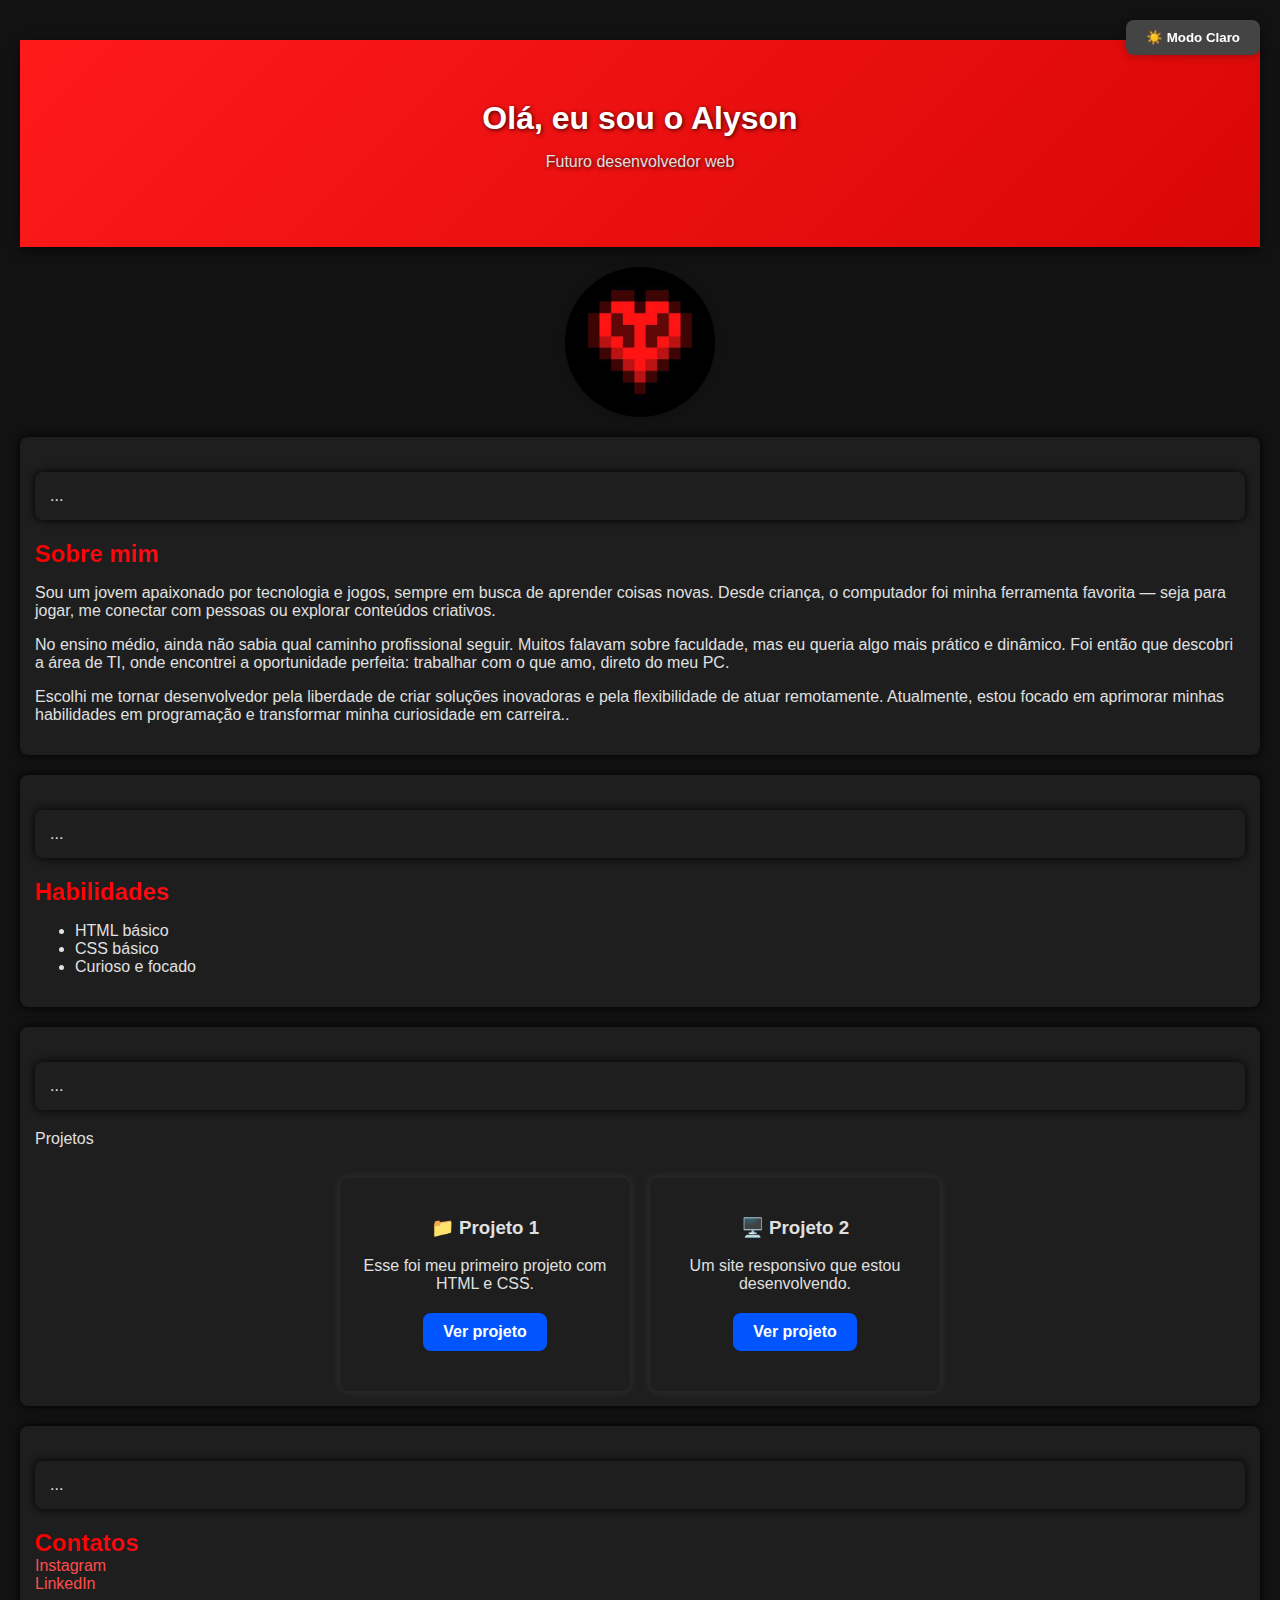
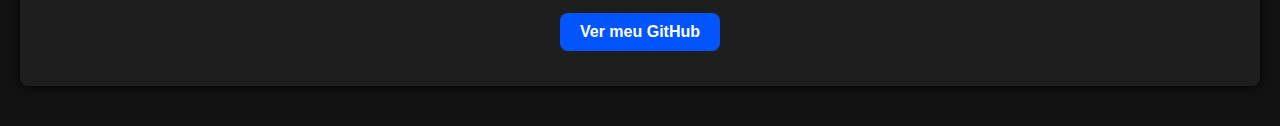
<file: index.html>
<!DOCTYPE html>
<html lang="pt-br">
<head>
  <meta charset="UTF-8">
  <meta name="viewport" content="width=device-width, initial-scale=1.0">
  <title>Portifólio do Alyson C</title>
  <link rel="stylesheet" href="style.css">
</head>
<body>
<button id="toggle-tema">🌙 Alterar Tema</button>
 <nav class="navbar">
   <sapan class="menu-toggle" id="menu-toggle">☰</span>
   <ul class="menu" id="menu">
     <li><a href="#sobre">Sobre</a></li>
     <li><a href="#habilidades">Habilidades</a></li>
     <li><a href="#projetos">Projetos</a></li>
     <li><a href="#contatos">Contatos</a></li>
   </ul>  
  </nav>


<script>
  const botao = document.getElementById("toggle-tema");
  const body = document.body;

  // já define texto com base no tema atual
  botao.textContent = body.classList.contains("claro")
    ? "🌙 Modo Escuro"
    : "☀️ Modo Claro";

  botao.addEventListener("click", () => {
    body.classList.toggle("claro");

    botao.textContent = body.classList.contains("claro")
      ? "🌙 Modo Escuro"
      : "☀️ Modo Claro";
  });
</script>

<script>
  const toggle = document.getElementById("menu-toggle");
  const menu = document.getElementById("menu");
  
  toggle.addEventListener("click", () => {
    menu.classList.toggle("show");
  });
</script>    

  <header>
    <h1>Olá, eu sou o Alyson</h1>
    <p>Futuro desenvolvedor web</p>
  </header>

  <img src="alyson.jpg" alt="Foto de perfil" class="perfil">

  <section>
   <section id="sobre">...</section>
    <h2>Sobre mim</h2>
    <p>Sou um jovem apaixonado por tecnologia e jogos, sempre em busca de aprender coisas novas. Desde criança, o computador foi minha ferramenta favorita — seja para jogar, me conectar com pessoas ou explorar conteúdos criativos.</p>

<p>No ensino médio, ainda não sabia qual caminho profissional seguir. Muitos falavam sobre faculdade, mas eu queria algo mais prático e dinâmico. Foi então que descobri a área de TI, onde encontrei a oportunidade perfeita: trabalhar com o que amo, direto do meu PC.</p>

<p>Escolhi me tornar desenvolvedor pela liberdade de criar soluções inovadoras e pela flexibilidade de atuar remotamente. Atualmente, estou focado em aprimorar minhas habilidades em programação e transformar minha curiosidade em carreira..</p>
  </section>

  <section>
   <section id="habilidades">...</section>
    <h2>Habilidades</h2>
    <ul>
      <li>HTML básico</li>
      <li>CSS básico</li>
      <li>Curioso e focado</li>
    </ul>
  </section>

  <section>
   <section id="projetos">...</section
    <h2>Projetos</h2>
    <div class="cards">
      <div class="card">
        <h3>📁 Projeto 1</h3>
        <p>Esse foi meu primeiro projeto com HTML e CSS.</p>
        <a href="projeto1.html" class="botao">Ver projeto</a>
      </div>
      
      <div class="card">
        <h3>🖥️ Projeto 2</h3>
        <p>Um site responsivo que estou desenvolvendo.</p>
        <a href="projeto2.html" class="botao">Ver projeto</a>
      </div>
    </div>
  </section>

  <section>
   <section id="contatos">...</section>
    <h2>Contatos</h2>
    <a href="https://www.instagram.com" target="_blank">Instagram</a><br>
    <a href="https://www.linkedin.com" target="_blank">LinkedIn</a><br>
    <a href="https://github.com" target="_blank" class="botao">Ver meu GitHub</a>
  </section>
</body>
</html>
</file>
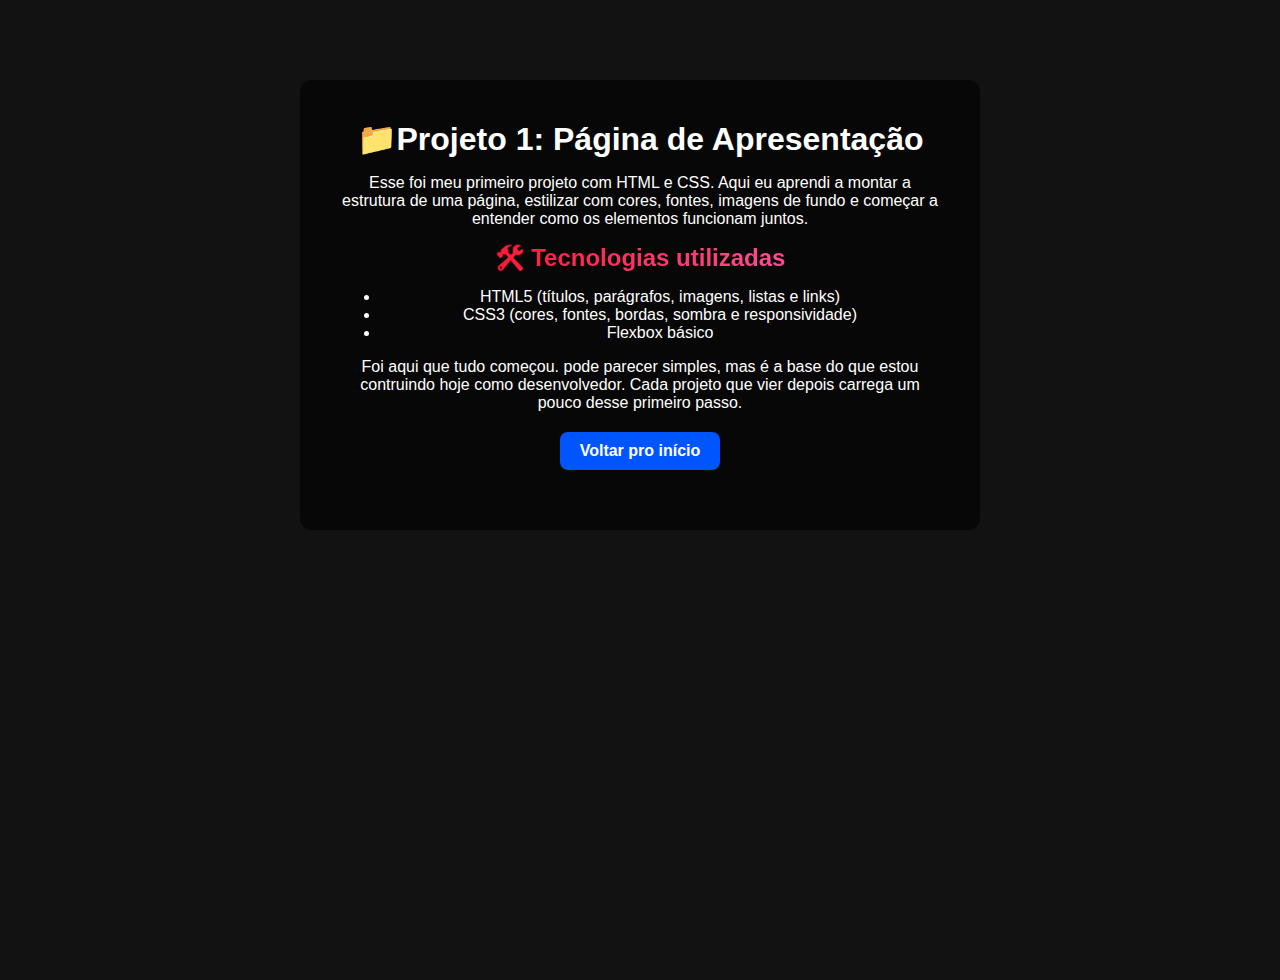
<file: projeto1.html>
<!DOCTYPE html>
<html lang="pt-br">
<head>
  <meta charset="UTF-8">
  <meta name="viewport" content="width=devices-width, initial-scale=1.0">
  <title>Projeto 1 - Página Simples</title>
  <link rel="stylesheet" href="style.css">
</head>  
<body class="projeto1">
  <div class="conteudo">
    <h1>📁Projeto 1: Página de Apresentação</h1>
    
    <p>Esse foi meu primeiro projeto com HTML e CSS. Aqui eu aprendi a montar a estrutura de uma página, estilizar com cores, fontes, imagens de fundo e começar a entender como os elementos funcionam juntos.
    </p>
    

    
    <h2>🛠️ Tecnologias utilizadas</h2>
    <ul>
      <li>HTML5 (títulos, parágrafos, imagens, listas e links)</li>
      <li>CSS3 (cores, fontes, bordas, sombra e responsividade)</li>
      <li>Flexbox básico</li>
    </ul>
    
    <p>
       Foi aqui que tudo começou. pode parecer simples, mas é a base do que estou contruindo hoje como desenvolvedor.
       Cada projeto que vier depois carrega um pouco desse primeiro passo.
     </p>  
    
    <a href="index.html" class="botao">Voltar pro início</a>
  </div>
</body>
</html>
</file>
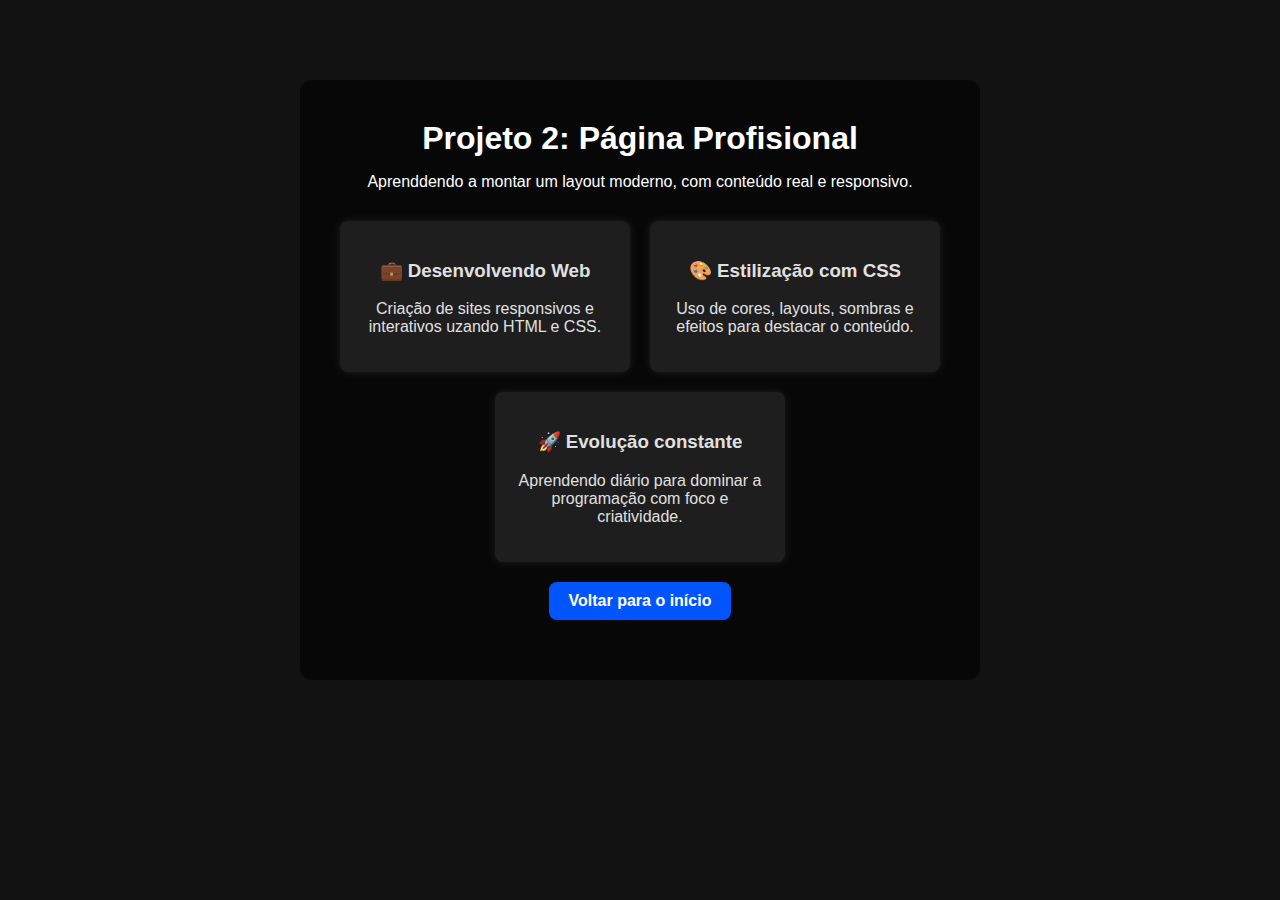
<file: projeto2.html>
<!DOCTYPE html>
<html lang="pt-br">
<head>
  <meta charset="UTF-8">
  <meta name="viewport" content="width=device-width, initial=1.0">
  <title>🖥️Projeto 2 - Página Proofisional</title>
  <link rel="stylesheet" href="style.css">
</head>
<body class="projeto2">
  <div class="conteudo">
    <h1>Projeto 2: Página Profisional</h1>
    <p>
    Aprenddendo a montar um layout moderno, com conteúdo real e responsivo.</p>
    <div class="cards">
      <div class="card">
        <h3>💼 Desenvolvendo Web</h3>
        <o>Criação de sites responsivos e interativos uzando HTML e CSS.</p>
      </div>
      <div class="card">
        <h3>🎨 Estilização com CSS</h3>
        <p>Uso de cores, layouts, sombras e efeitos para destacar o conteúdo.</p>
      </div>
      <div class="card">
        <h3>🚀 Evolução constante</h3>
        <p>Aprendendo diário para dominar a programação com foco e criatividade.</p>
      </div>
   </div>
        
    <a href="index.html" class="botao">Voltar para o início</a>
  </div>
</body>
</html>
</file>
<file: style.css>
body {
  background-color: #121212;
  font-family: Arial, sans-serif;
  color: #e0e0e0;
  margin: 0;
  padding: 20px;
}


header {
  background: linear-gradient(-45deg, #660000, #990000, #cc0000, #ff1a1a);
  background-size: 400% 400%;
  animation: gradienteVermelho 10s ease infinite;
  padding: 60px 20px;
  text-align: center;
  box-shadow: 0 4px 10px rgba(0, 0, 0, 0.6);
  text-shadow: 1px 1px 4px rgba(0, 0, 0, 0.8);
}



section {
  background-color: #1e1e1e;
  color: #e0e0e0;
  margin: 20px 0;
  padding: 15px;
  border-radius: 8px;
  box-shadow: 0 0 10px #000;
}


h1 {
  color: white;
  margin: 0;
}


h2 {
  background: linear-gradient(90deg, #ff0000, #ff66cc); 
  -webkit-background-clip: text;
  -webkit-text-fill-color: transparent;
  background-clip: text; 
  text-fill-color: transparent;
  margin: 0;
}



a {
  color: #ff4c4c;
  text-decoration: none;
}

a:hover {
  text-decoration: underline;
  color: #ff7777;
}

.perfil {
  display: block;
  margin: 20px auto;
  border-radius: 50%;
  width: 150px;
  height: 150px;
  object-fit: cover;
  box-shadow: 0 0 10px rgba(0,0,0,0.2);
}
 
 .botao {
   display: block;
   width: fit-content;
   margin: 20px auto;
   padding: 10px 20px;
   background-color: #0055ff;
   color: white;
   border-radius: 8px;
   text-decoration: none;
   font-weight: bold;
   transition: background-color 0.3s;
}          

.botao:hover {
  background-color:#003bb3;
}
  
.cards {
  display: flex;
  gap: 20px;
  flex-wrap: wrap;
  justify-content: center;
}  

.card {
  background-color: #1e1e1e;
  color: #e0e0e0;
  border-radius: 8px;
  box-shadow: 0 0 10px rgba(255,255,255,0.1);
  padding: 20px;  
  width: 300px;
  text-align: center;
  transition: tranform 0.3s, box-shadow 0.3s;
}  

.card:hover {
   tranform: scale(1.05);
   box-shadow: 0 0 20 px rgba(255,255,255,0.2)
   }
   
.projeto1 {
  background-image: url("https://picsum.photos/1200/800");
  background-size: cover;
  background-position: center;
  height: 100vh;
  margin: 0;
  padding: 0;
  color: white;
}

.imagem-projeto {
  width: 100%;
  max-width: 500px;
  display: block;
  margin: 20px auto;
  border-radius: 12px;
  box-shadow: 0 0 15px rgba(0, 0, 0, 0.4);
  object-fit: cover;
}  

.projeto2 {
  background-image: url("https://picsum.photos/1200/800");
  background-size: cover;
  background-position: center;
  padding: 60px 20px;
  min-height: 100vh
  height: 100vh;
  margin: 0;
  padding: 0;
  color: white;
}

.conteudo {
  background-color: rgba(0, 0, 0, 0.6);
  padding: 40px;
  margin: 80px auto;
  width: 600px;
  max-width: 90%;
  border-radius: 12px;
  text-align: center;
}

.cards { 
  display:flex;
  gap: 20px;
  flex-wrap: wrap;
  justify-content: center;
  margin-top: 30px;
}  

.card {
  background-color: #1e1e1e;
  color: #e0e0e0;
  border-radius: 8px;
  box-shadow: 0 0 10px rgba(255,255,255,0.1);
  padding: 20px;
  width: 250px;
  text-align: center;
  transition: transform 0.5s, box-shadow 0.3s;
}

.card:hover {
  transform: scale(1.05);
  box-shadow: 0 0 20px rgba(255,255,255,0.3);
}  

   
@keyframes gradienteVermelho {
  0% { background-position: 0% 50%; }
  50% { background-position: 100% 50%; }
  100% { background-position: 0% 50%; }
}

#toggle-tema {
   position: fixed;
   top: 20px;
   right: 20px;
   padding: 10px 20px;
   border: none;
   border-radius: 8px;
   background-color: #444;
   color: white;
   font-weight: bold;
   cursor: pointer;
    box-shadow: 0 0 10px rgba(0,0,0,0.3);
    transition: background-color 0.3s, color 0.3s;
    z-index: 1000;
}    

#toggle-tema:hover {
  background-color: #666;
}

body.claro {
   background-color: #f0f0f0;
   color: #111;
   transition: background-color 0.5s, color 0.5s;
}

body.claro section {
  background-color: #ffffff;
  color: #111;
}

body.claro header {
  background-color: #dddddd;
  color: #000;
}

body.claro .card {
  background-color: #ffffff;
  color: #111;
  box-shadow: 0 0 10px rgba(0,0,0,0.1);
}

body.claro a {
  color: #0077cc;
}

body.claro a:hover {
  color: #004499;
}
   
body.claro .botao {
  background-color: #0077cc;
  color: white;
}

body.claro .botao:hover {
  background-color: #005999;
}
   
body.claro h1 {
  color: black;
}  

@media (max-width: 768px) {
  .cards {
    flex-direction: column;
    align-items: center;
 }

  .card {
   width: 90%;
 }

  #toggle-tema {
    top: 10px;
    right: 10px;
    padding: 8px 16px;
    font-size: 14px;
 }

 header h1 {
   font-size: 24px;
 }

 .perfil {
   width: 100px;
   height: 100px;
 }
}

/* ======= MENU PADRÃO ======= */
.navbar {
  display: flex;
  justify-content: flez-end;
  align-items: center;
  padding: 10px 20px;
  background-color: transparent;
  position: relative;
  z-index: 999;
}

.menu {
  display: flex;
  gap: 20px;
  list-style: none;
}

.menu {
  color: #e0e0e0;
  text-decoration: none;
  font-weight: bold;
  transition: color 0.3s;
}

.menu li a:hover {
  color: #ff4c4c;
}         
          
/* ======= BOTÃO DE MENU (CELULAR) ======= */     
.menu-toggle {
  display: none;
  font-size: 28px;
  cursor: pointer;
  color: white;
}

/* ======= RESPONSIVIDADE ======= */
@media (max-width: 768px) {
  .menu {
    flex-direction: column;    
    position: absolute;
    top: 50px;
    right: 20px;
    background-color: #1e1e1e;
    padding: 10px 20px;
    border-radius: 8px;
    display: none;
  }
  
  .menu.show {
    display: flex;
    animation: fadeIn 0.3s ease;
  }
  
  .menu-toggle {
    display: block;
    margin-left: auto;
  }
}

 @keyframes fadeIn {
   from {
     opacity: 0;
     transform: translateY(-10px);
   }
   to {
     opacity: 1;
     transform: translateY(0);
   }
}
</file>
